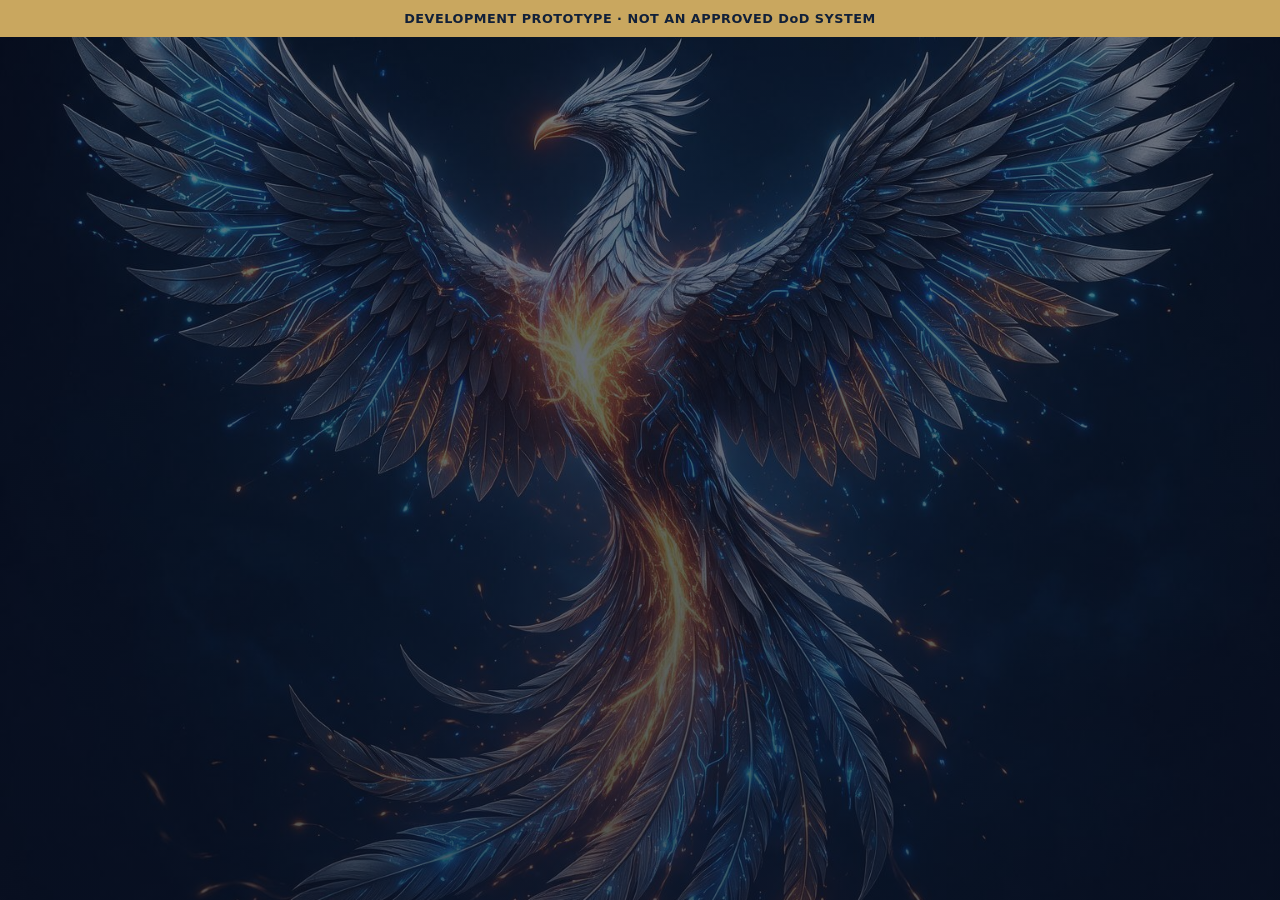
<file: index.html>
<!doctype html>
<html lang="en">
<head>
  <meta charset="UTF-8" />
  <meta name="viewport" content="width=device-width,initial-scale=1" />
  <title>509th Communication Squadron: Information Page</title>
  <link rel="stylesheet" href="./style.css" />
  <style>html:not(.unlocked) body>:not(#gate):not(noscript):not(.notice){display:none!important}</style>
  <script defer src="./gate.js"></script>
</head>
<body>
  <div class="notice">DEVELOPMENT PROTOTYPE · NOT AN APPROVED DoD SYSTEM</div>

  <header>
    <span class="badge">509</span>
    <div>
      <small>CONNECT · INFORM · SUPPORT</small>
      <h1>509th Communication Squadron: Information Page</h1>
    </div>
  </header>

  <main>
    <section class="hero">
      <small>YOUR SQUADRON INFORMATION HUB</small>
      <h2>Stay connected.<br />Stay informed.</h2>
      <p>Announcements, career resources, and community updates in one place.</p>
    </section>

    <p id="status" role="status">
      Loading application… If this message remains, check that app.js was uploaded alongside index.html and that JavaScript is enabled.
    </p>

    <noscript>This website requires JavaScript to load and manage posts.</noscript>

    <section id="gate" class="card" hidden>
      <h2>Password required</h2>
      <form id="gate-form">
        <label for="gate-password">Password</label>
        <input id="gate-password" type="password" autocomplete="current-password" required />
        <p id="gate-error" role="alert"></p>
        <button>Unlock</button>
      </form>
    </section>

    <section id="hub" class="card">
      <div class="toolbar">
        <span id="identity">Local mode · posts are saved in this browser only</span>
        <button id="new-post">+ New post</button>
      </div>

      <div class="filters">
        <label>
          Search
          <input id="search" type="search" placeholder="Search posts" />
        </label>
        <label>
          Category
          <select id="filter">
            <option value="">All updates</option>
          </select>
        </label>
        <button id="refresh">Reload</button>
      </div>

      <div id="posts"></div>
    </section>

    <section id="editor" class="card" hidden>
      <h2 id="editor-title">Create post</h2>
      <form id="post-form">
        <label for="post-title">Title</label>
        <input id="post-title" maxlength="160" required />

        <label for="post-category">Category</label>
        <select id="post-category"></select>

        <label for="post-body">Information (plain text)</label>
        <textarea id="post-body" rows="12" maxlength="20000" required></textarea>

        <label class="check"><input id="post-pinned" type="checkbox" /> Pin to top</label>

        <button id="save">Save post</button>
        <button id="cancel" type="button" class="secondary">Cancel</button>
      </form>
    </section>
  </main>

  <footer>
    Prototype only. No official affiliation or approval is asserted.<br />
    Do not enter classified information, CUI, personnel records, credentials, or sensitive operational details.
  </footer>
</body>
</html>
</file>
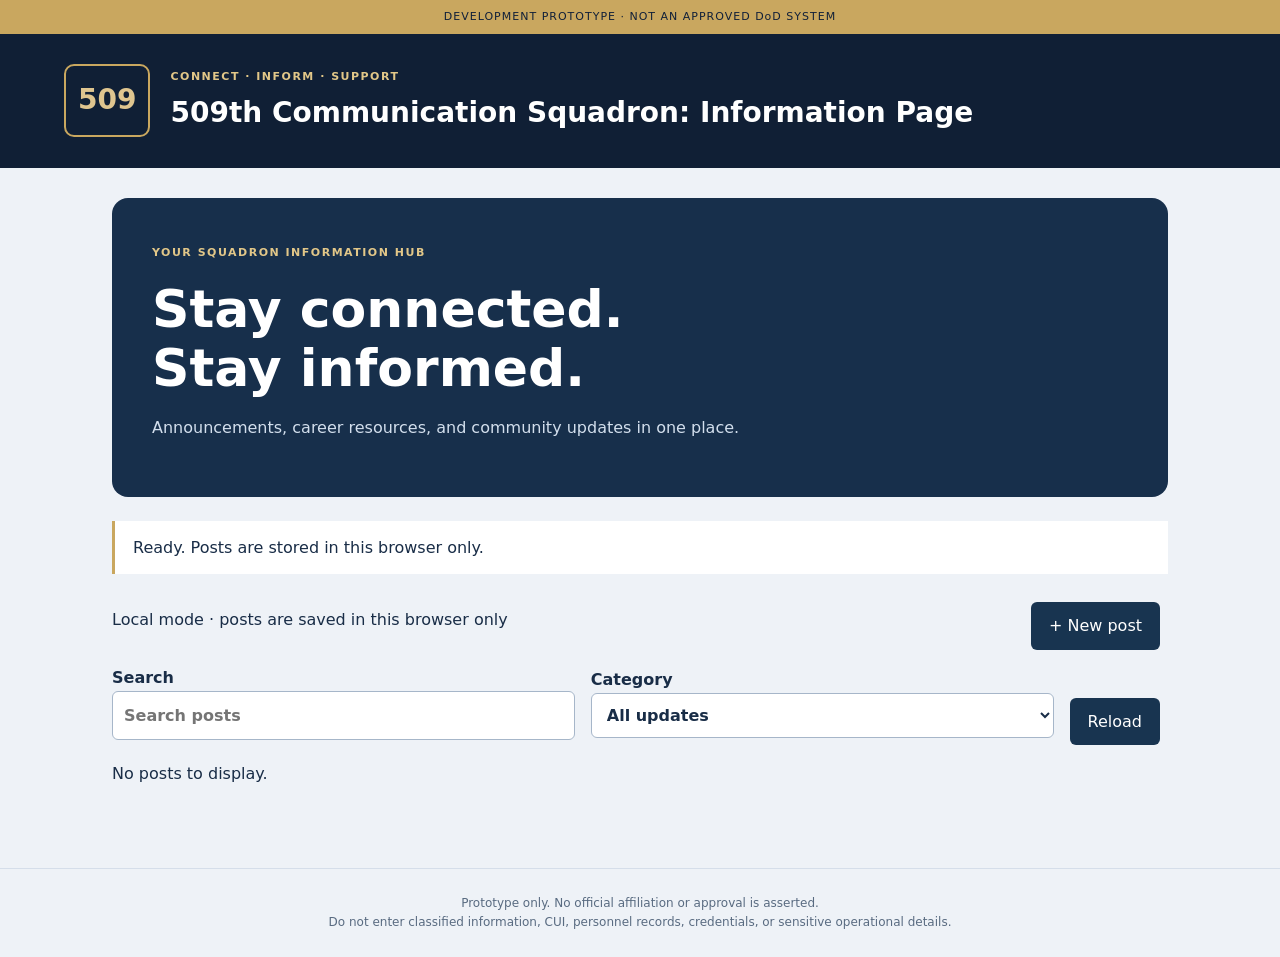
<file: 509th_github_pages_website/index.html>
<!doctype html><html lang="en"><head><meta charset="UTF-8"><meta name="viewport" content="width=device-width,initial-scale=1"><title>509th Communication Squadron: Information Page</title><link rel="stylesheet" href="./style.css"><script defer src="./app.js"></script></head><body><div class="notice">DEVELOPMENT PROTOTYPE · NOT AN APPROVED DoD SYSTEM</div><header><span class="badge">509</span><div><small>CONNECT · INFORM · SUPPORT</small><h1>509th Communication Squadron: Information Page</h1></div></header><main><section class="hero"><small>YOUR SQUADRON INFORMATION HUB</small><h2>Stay connected.<br>Stay informed.</h2><p>Announcements, career resources, and community updates in one place.</p></section><p id="status" role="status">Loading application… If this message remains, check that app.js was uploaded alongside index.html and that JavaScript is enabled.</p><noscript>This website requires JavaScript to load and manage posts.</noscript><section id="hub"><div class="toolbar"><span id="identity">Local mode · posts are saved in this browser only</span><button id="new-post">+ New post</button></div><div class="filters"><label>Search<input id="search" type="search" placeholder="Search posts"></label><label>Category<select id="filter"><option value="">All updates</option></select></label><button id="refresh">Reload</button></div><div id="posts"></div></section><section id="editor" class="card" hidden><h2 id="editor-title">Create post</h2><form id="post-form"><label for="post-title">Title</label><input id="post-title" maxlength="160" required><label for="post-category">Category</label><select id="post-category"></select><label for="post-body">Information (plain text)</label><textarea id="post-body" rows="12" maxlength="20000" required></textarea><label class="check"><input id="post-pinned" type="checkbox"> Pin to top</label><button id="save">Save post</button><button id="cancel" type="button" class="secondary">Cancel</button></form></section></main><footer>Prototype only. No official affiliation or approval is asserted.<br>Do not enter classified information, CUI, personnel records, credentials, or sensitive operational details.</footer></body></html>
</file>
<file: style.css>
*{box-sizing:border-box}
[hidden]{display:none!important}
html{-webkit-text-size-adjust:100%}
body{margin:0;min-height:100vh;background-color:#2a3f5f;background-image:linear-gradient(rgba(10,20,40,.55),rgba(10,20,40,.7)),url(./generated-image.jpg);background-position:center;background-size:cover;background-repeat:no-repeat;background-attachment:scroll;color:#f5f9ff;font-family:system-ui,-apple-system,"Segoe UI",Roboto,Arial,sans-serif;font-size:1.0625rem;line-height:1.65;display:flex;flex-direction:column;align-items:center}
body>*{width:100%;max-width:760px;margin-left:auto;margin-right:auto}
.notice{max-width:none;background:#c9a75f;color:#112039;text-align:center;font-size:.8rem;font-weight:700;letter-spacing:.04em;padding:.5rem 1rem}
header{display:flex;flex-direction:column;align-items:center;text-align:center;gap:.75rem;padding:1.75rem 1rem 1rem}
.badge{display:inline-grid;place-items:center;width:3.5rem;height:3.5rem;border-radius:50%;background:#c9a75f;color:#112039;font-weight:800;font-size:1.1rem}
header small,.hero small{display:block;font-size:.8rem;font-weight:700;letter-spacing:.12em;color:#d7e4ff}
h1{margin:.25rem 0 0;font-size:clamp(1.5rem,6vw,2.25rem);line-height:1.2;color:#fff;text-shadow:0 2px 8px rgba(0,0,0,.4)}
main{padding:0 1rem 1.5rem}
.hero{text-align:center;padding:1.5rem 0 1rem}
.hero h2{margin:.4rem 0 .6rem;font-size:clamp(2rem,9vw,3.25rem);line-height:1.1;color:#fff;text-shadow:0 2px 10px rgba(0,0,0,.45)}
.hero p{margin:0 auto;max-width:34rem;font-size:1.1rem;color:#e8f0ff}
#status{text-align:center;font-size:.95rem;color:#d7e4ff}
.toolbar,.filters{display:flex;flex-wrap:wrap;align-items:center;justify-content:center;gap:.75rem;margin:1rem 0}
.filters label{display:flex;flex-direction:column;gap:.25rem;flex:1 1 200px;font-weight:600;font-size:.9rem;color:#d7e4ff}
input,select,textarea{width:100%;padding:.8rem .9rem;border:1px solid #b8c7df;border-radius:10px;font:inherit;font-size:1rem;color:#192d47;background:#fff}
textarea{resize:vertical}
input:focus,select:focus,textarea:focus,button:focus-visible,a:focus-visible{outline:3px solid #f2d27f;outline-offset:2px}
button{min-height:44px;padding:.7rem 1.1rem;border:0;border-radius:10px;background:#c9a75f;color:#112039;font:inherit;font-weight:700;cursor:pointer}
button:hover{filter:brightness(1.08)}
button.secondary{background:#e4ebf5;color:#192d47}
.card,#posts>*{width:100%;background:rgba(13,25,47,.82);border:1px solid rgba(255,255,255,.2);border-radius:16px;box-shadow:0 12px 30px rgba(0,0,0,.28);padding:clamp(1rem,4vw,1.6rem);margin:0 0 1rem;color:#f5f9ff;overflow-wrap:anywhere}
.card h2,#posts h2,#posts h3{margin-top:0;color:#fff;line-height:1.3}
#gate{margin-top:2rem;max-width:min(420px,92vw)}
#gate label,#post-form label{display:block;font-weight:700;margin:.8rem 0 .3rem}
#gate button,#post-form button{margin-top:1rem;margin-right:.5rem}
#gate-error{color:#ffb4b4;min-height:1.2em}
.check{display:flex;align-items:center;gap:.5rem}
.check input{width:auto}
a{color:#cfe2ff;text-decoration:underline}
a:hover{color:#fff}
footer{text-align:center;font-size:.85rem;line-height:1.5;color:#d7e4ff;padding:1rem 1rem 2rem}
@media (min-width:700px){header{flex-direction:row;text-align:left;justify-content:center}}
@media (max-width:480px){body{font-size:1rem}button{width:100%}.toolbar{flex-direction:column;align-items:stretch;text-align:center}.filters label{flex-basis:100%}}
</file>
<file: 509th_github_pages_website/style.css>
*{box-sizing:border-box}[hidden]{display:none!important}body{margin:0;background:#eef2f7;color:#192d47;font:16px/1.6 system-ui,sans-serif}.notice{background:#c9a75f;color:#112039;text-align:center;font-size:11px;letter-spacing:1px;padding:8px}header{background:#101f35;color:white;padding:28px 5%;display:flex;align-items:center;gap:20px}header h1{font-size:clamp(18px,2.6vw,28px);margin:4px 0}.badge{font-size:28px;font-weight:800;border:2px solid #c9a75f;color:#dfc58f;padding:12px;border-radius:10px}small{color:#a17a31;font-size:11px;letter-spacing:1.5px;font-weight:750}header small,.hero small{color:#e2c788}main{max-width:1100px;margin:auto;padding:30px 22px 65px}.hero{background:#172f4b;color:white;border-radius:16px;padding:40px;margin-bottom:24px}.hero h2{font-size:clamp(32px,5vw,52px);line-height:1.15;margin:16px 0}.hero p{color:#d3dfed}.card{background:white;border:1px solid #d7e1ec;border-radius:12px;padding:28px;margin:22px 0}.narrow{max-width:560px;margin:30px auto}h2{line-height:1.3}label{display:block;font-weight:600;margin:15px 0 5px}input,textarea,select{font:inherit;width:100%;padding:11px;border:1px solid #a6b6c9;border-radius:6px;color:#192d47;background:white}textarea{resize:vertical}button{background:#183450;color:white;border:0;border-radius:6px;padding:11px 18px;font:inherit;margin:12px 8px 0 0;cursor:pointer}button:hover{background:#345575}button:disabled{opacity:.5;cursor:wait}.secondary{background:#53657c}.danger{background:#923443}.toolbar,.filters{display:flex;gap:16px;align-items:center;flex-wrap:wrap}.toolbar span{margin-right:auto}.filters label{flex:1;min-width:160px}.filters button{align-self:end;margin-bottom:0}.post-body{white-space:pre-wrap;overflow-wrap:anywhere}.muted{font-size:12px;color:#62748b}.check{display:flex;align-items:center;gap:10px}.check input{width:auto}#status{padding:14px 18px;border-left:3px solid #c9a75f;background:white}footer{padding:25px;text-align:center;font-size:12px;color:#596b81;border-top:1px solid #d5deea}button:focus-visible,input:focus-visible,textarea:focus-visible,select:focus-visible{outline:3px solid #b88a32;outline-offset:3px}@media(max-width:600px){header{padding:22px 16px;gap:12px}.badge{font-size:22px;padding:8px}.hero{padding:25px}.card{padding:20px}main{padding:20px 14px}.toolbar{align-items:flex-start}}
</file>
